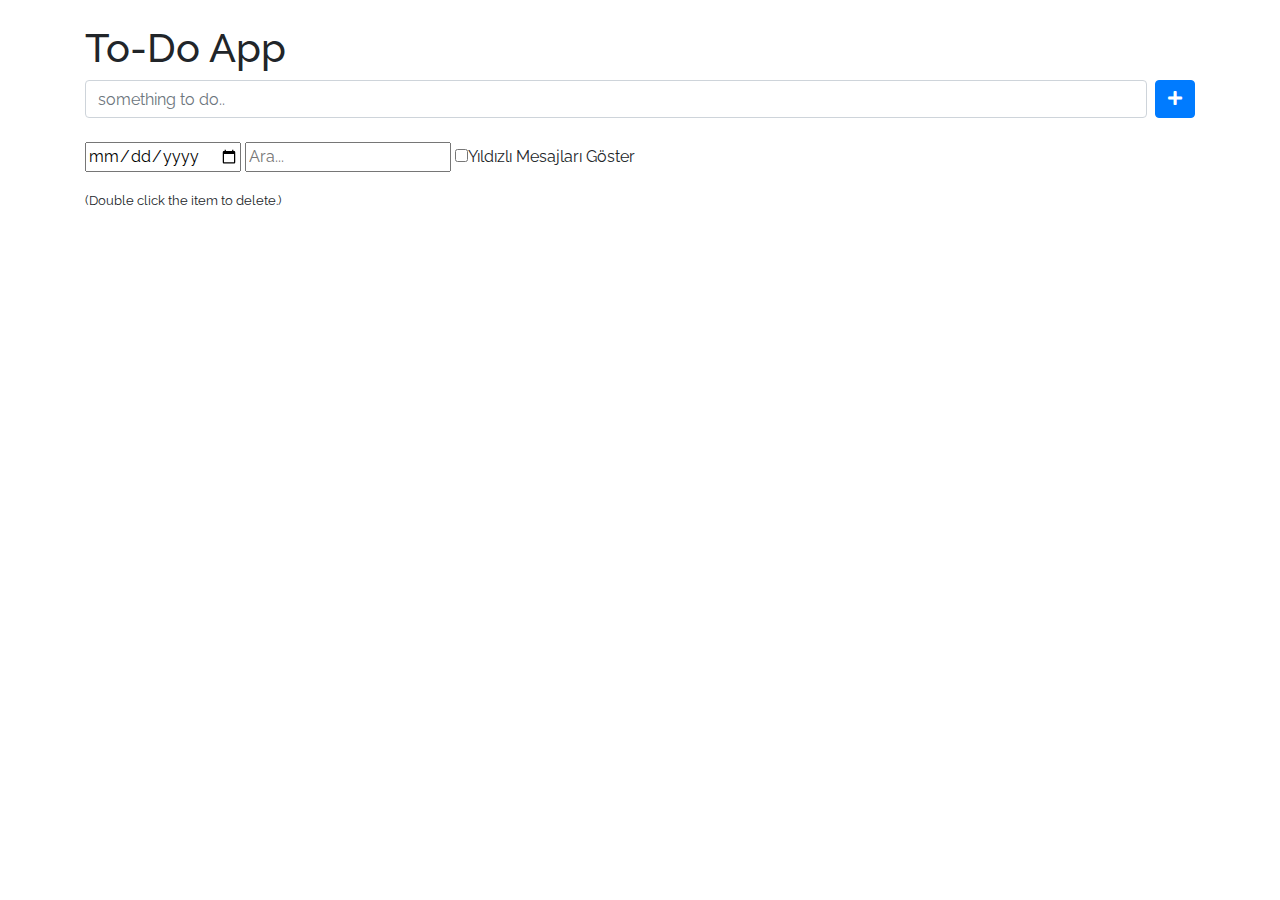
<file: todoApp/index.html>
<!DOCTYPE html>
<html lang="en">
<head>
    <meta charset="UTF-8">
    <meta name="viewport" content="width=device-width, initial-scale=1.0">
    <title>To-Do App</title>
    <link rel="preconnect" href="https://fonts.gstatic.com">
    <link href="https://fonts.googleapis.com/css2?family=Raleway:ital,wght@0,300;0,400;0,600;1,300;1,400;1,600&display=swap" rel="stylesheet">
    <link rel="stylesheet" href="libs/bootstrap/css/bootstrap.min.css">
    <link rel="stylesheet" href="libs/fontawesome/css/all.min.css">
    <link rel="stylesheet" href="css/style.css">
</head>
<body>
    <div class="container">
        <h1 class="mt-4">To-Do App</h1>

        <form class="d-flex" id="frmTodo">
            <input id="inputTask" type="text" class="form-control" placeholder="something to do.." required>
            <button class="btn btn-primary ml-2"><i class="fas fa-plus"></i></button>
        </form>
        <br>
        <input type="date" id="datechanger">
        <input type="text" id="find" placeholder="Ara...">
        <input type="checkbox" id="showStar">Yıldızlı Mesajları Göster</input>
        <ul id="todos" class="list-unstyled mt-3 todo-list"></ul>
        <small>
            (Double click the item to delete.)
        </small>
    </div>

    <script src="libs/jquery/jquery-3.6.0.min.js"></script>
    <script src="libs/bootstrap/js/bootstrap.bundle.min.js"></script>
    <script src="js/main.js"></script>
</body>
</html>
</file>
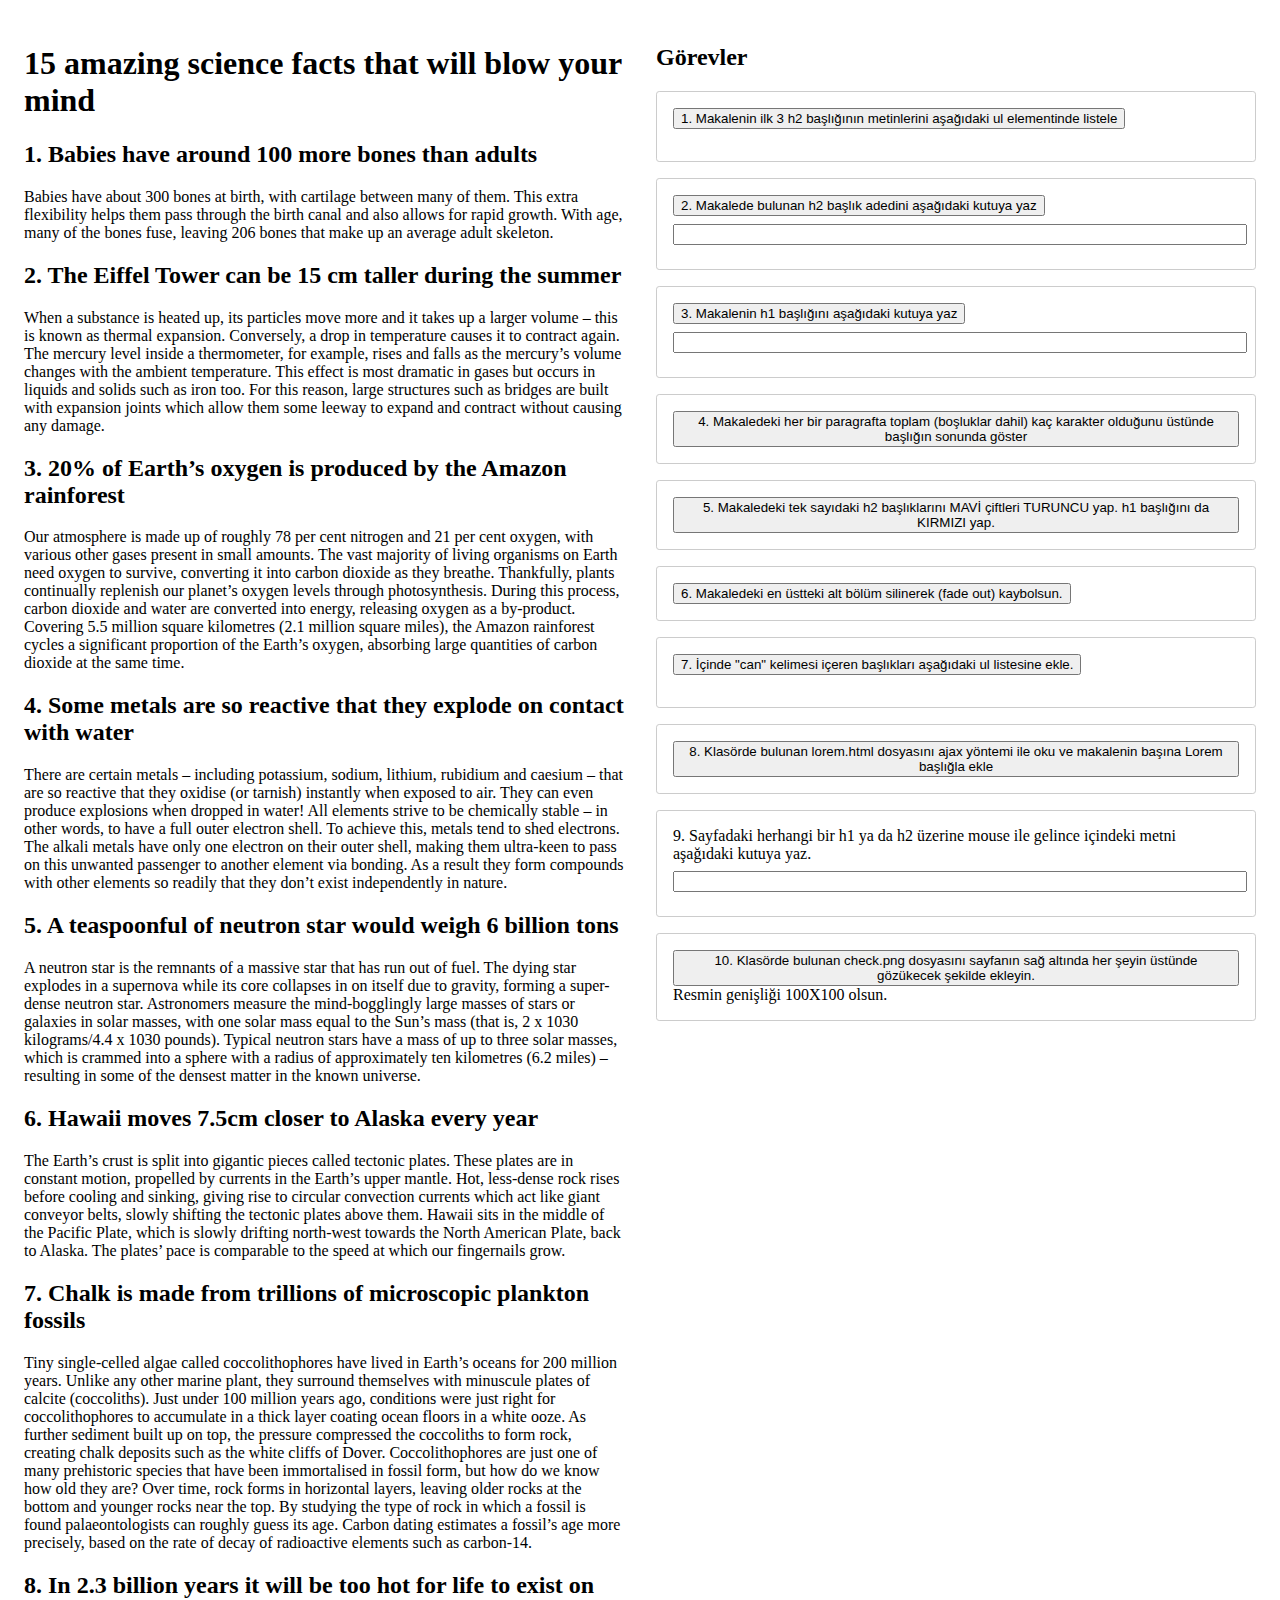
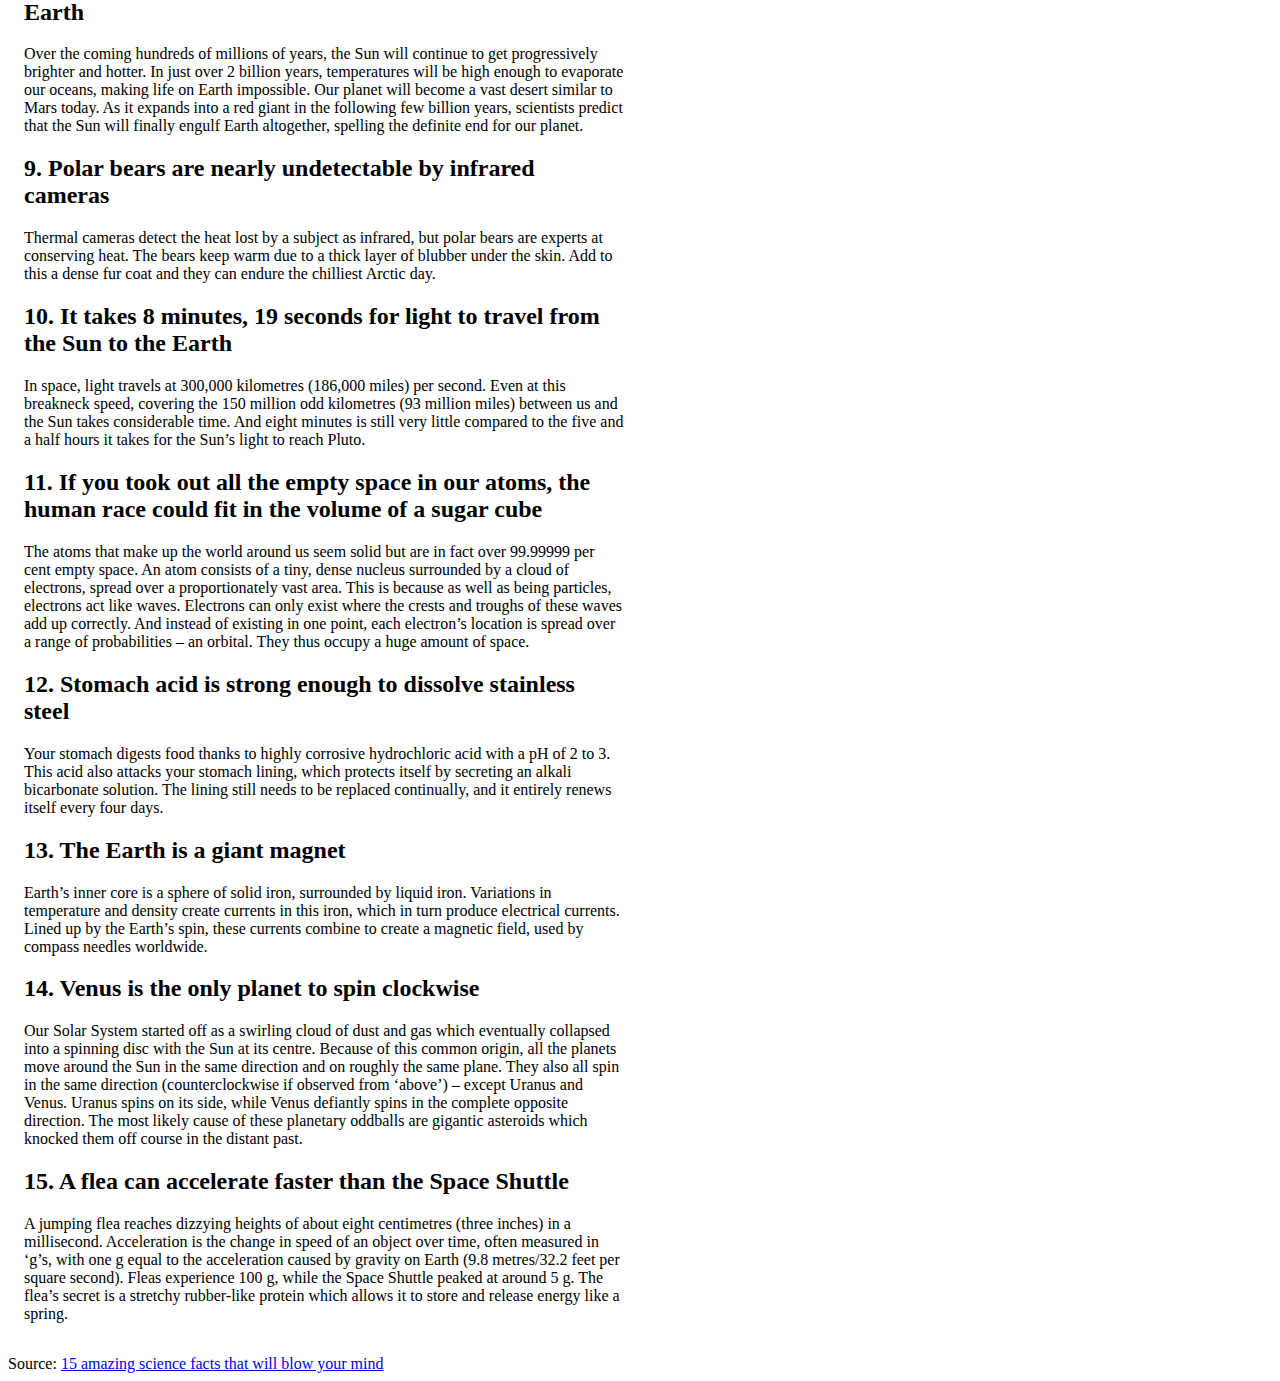
<file: jquery/odev1.html>
<!DOCTYPE html>
<html lang="en">

<head>
    <meta charset="UTF-8">
    <meta name="viewport" content="width=device-width, initial-scale=1.0">
    <title>Ödev 1</title>
    <style>
        .satir {
            display: flex;
        }
        .sutun {
            flex: 1;
            padding: 1rem;
        }
        div[id^="gorev"] {
            border: 1px solid #ccc;
            border-radius: .2rem;
            padding: 1rem;
            margin-bottom: 1rem;
        }
        input[type="text"] {
            width: 100%;
            margin: .5rem 0;
        }
    </style>
</head>

<body>
    <div class="satir">
        <div class="sutun">
            <article>
                <h1>15 amazing science facts that will blow your mind</h1>
                <div>
                    <h2>1. Babies have around 100 more bones than adults</h2>
                    <p>Babies have about 300 bones at birth, with cartilage between many of them. This extra flexibility helps
                        them pass through the birth canal and also allows for rapid growth. With age, many of the bones fuse,
                        leaving 206 bones that make up an average adult skeleton.</p>
                </div>
                <div>
                    <h2>2. The Eiffel Tower can be 15 cm taller during the summer</h2>
                    <p>When a substance is heated up, its particles move more and it takes up a larger volume – this is known as
                        thermal expansion. Conversely, a drop in temperature causes it to contract again. The mercury level
                        inside a thermometer, for example, rises and falls as the mercury’s volume changes with the ambient
                        temperature. This effect is most dramatic in gases but occurs in liquids and solids such as iron too.
                        For this reason, large structures such as bridges are built with expansion joints which allow them some
                        leeway to expand and contract without causing any damage.</p>
                </div>
                <div>
                    <h2>3. 20% of Earth’s oxygen is produced by the Amazon rainforest</h2>
                    <p>Our atmosphere is made up of roughly 78 per cent nitrogen and 21 per cent oxygen, with various other
                        gases present in small amounts. The vast majority of living organisms on Earth need oxygen to survive,
                        converting it into carbon dioxide as they breathe. Thankfully, plants continually replenish our planet’s
                        oxygen levels through photosynthesis. During this process, carbon dioxide and water are converted into
                        energy, releasing oxygen as a by-product. Covering 5.5 million square kilometres (2.1 million square
                        miles), the Amazon rainforest cycles a significant proportion of the Earth’s oxygen, absorbing large
                        quantities of carbon dioxide at the same time.</p>
                </div>
                <div>
                    <h2>4. Some metals are so reactive that they explode on contact with water</h2>
                    <p>There are certain metals – including potassium, sodium, lithium, rubidium and caesium – that are so
                        reactive that they oxidise (or tarnish) instantly when exposed to air. They can even produce explosions
                        when dropped in water! All elements strive to be chemically stable – in other words, to have a full
                        outer electron shell. To achieve this, metals tend to shed electrons. The alkali metals have only one
                        electron on their outer shell,
                        making them ultra-keen to pass on this unwanted passenger to another element via bonding. As a result
                        they form compounds with other elements so readily that they don’t exist independently in nature.</p>
                </div>
                <div>
                    <h2>5. A teaspoonful of neutron star would weigh 6 billion tons</h2>
                    <p>A neutron star is the remnants of a massive star that has run out of fuel. The dying star explodes in a
                        supernova while its core collapses in on itself due to gravity, forming a super-dense neutron star.
                        Astronomers measure the mind-bogglingly large masses of stars or galaxies in solar masses, with one
                        solar mass equal to the Sun’s mass (that is, 2 x 1030 kilograms/4.4 x 1030 pounds). Typical neutron
                        stars have a mass of up to three solar masses, which is crammed into a sphere with a radius of
                        approximately ten kilometres (6.2 miles) –
                        resulting in some of the densest matter in the known universe.</p>
                </div>
                <div>
                    <h2>6. Hawaii moves 7.5cm closer to Alaska every year</h2>
                    <p>The Earth’s crust is split into gigantic pieces called tectonic plates. These plates are in constant
                        motion,
                        propelled by currents in the Earth’s upper mantle. Hot, less-dense rock rises before cooling and
                        sinking, giving rise to circular convection currents which act like giant conveyor belts, slowly
                        shifting the tectonic plates above them. Hawaii sits in the middle of the Pacific Plate, which is slowly
                        drifting north-west towards the North American Plate, back to Alaska. The plates’ pace is comparable to
                        the speed at which our fingernails grow.</p>
                </div>
                <div>
                    <h2>7. Chalk is made from trillions of microscopic plankton fossils</h2>
                    <p>Tiny single-celled algae called coccolithophores have lived in Earth’s oceans for 200 million years.
                        Unlike any other marine plant, they surround themselves with minuscule plates of calcite (coccoliths).
                        Just under 100
                        million years ago, conditions were just right for coccolithophores to accumulate in a thick layer
                        coating ocean floors in a white ooze. As further sediment built up on top, the pressure compressed the
                        coccoliths to form rock, creating chalk deposits such as the white cliffs of Dover. Coccolithophores are
                        just one of many prehistoric species that have been immortalised in fossil form, but how do we know how
                        old they are? Over time,
                        rock forms in horizontal layers, leaving older rocks at the bottom and younger rocks near the top. By
                        studying the type of rock in which a fossil is found palaeontologists can roughly guess its age. Carbon
                        dating estimates a fossil’s age more precisely, based on the rate of decay of radioactive elements such
                        as carbon-14.</p>
                </div>
                <div>
                    <h2>8. In 2.3 billion years it will be too hot for life to exist on Earth</h2>
                    <p>Over the coming hundreds of millions of years, the Sun will continue to get progressively brighter and
                        hotter.
                        In just over 2 billion years, temperatures will be high enough to evaporate our oceans, making life on
                        Earth impossible. Our planet will become a vast desert similar to Mars today. As it expands into a red
                        giant in the following few billion years, scientists predict that the Sun will finally engulf Earth
                        altogether, spelling the definite end for our planet.</p>
                </div>
                <div>
                    <h2>9. Polar bears are nearly undetectable by infrared cameras</h2>
                    <p>Thermal cameras detect the heat lost by a subject as infrared, but polar bears are experts at conserving
                        heat.
                        The bears keep warm due to a thick layer of blubber under the skin. Add to this a dense fur coat and
                        they can endure the chilliest Arctic day.</p>
                </div>
                <div>
                    <h2>10. It takes 8 minutes, 19 seconds for light to travel from the Sun to the Earth</h2>
                    <p>In space, light travels at 300,000 kilometres (186,000 miles) per second. Even at this breakneck speed,
                        covering the 150 million odd kilometres (93 million miles) between us and the Sun takes considerable
                        time. And eight minutes is still very little compared to the five and a half hours it takes for the
                        Sun’s light to reach Pluto.</p>
                </div>
                <div>
                    <h2>11. If you took out all the empty space in our atoms, the human race could fit in the volume of a sugar
                        cube</h2>
                    <p>The atoms that make up the world around us seem solid but are in fact over 99.99999 per cent empty space.
                        An atom consists of a tiny, dense nucleus surrounded by a cloud of electrons, spread over a
                        proportionately vast area. This is because as well as being particles, electrons act like waves.
                        Electrons can only exist where the crests and troughs of these waves add up correctly. And instead of
                        existing in one point, each electron’s location is spread over a range of probabilities – an orbital.
                        They thus occupy a huge amount of space.</p>
                </div>
                <div>
                    <h2>12. Stomach acid is strong enough to dissolve stainless steel</h2>
                    <p>Your stomach digests food thanks to highly corrosive hydrochloric acid with a pH of 2 to 3. This acid
                        also attacks your stomach lining, which protects itself by secreting an alkali bicarbonate solution. The
                        lining still needs to be replaced continually, and it entirely renews itself every four days.</p>
                </div>
                <div>
                    <h2>13. The Earth is a giant magnet</h2>
                    <p>Earth’s inner core is a sphere of solid iron, surrounded by liquid iron. Variations in temperature and
                        density create currents in this iron, which in turn produce electrical currents. Lined up by the Earth’s
                        spin, these currents combine to create a magnetic field, used by compass needles worldwide.</p>
                </div>
                <div>
                    <h2>14. Venus is the only planet to spin clockwise</h2>
                    <p>Our Solar System started off as a swirling cloud of dust and gas which eventually collapsed into a
                        spinning disc with the Sun at its centre. Because of this common origin, all the planets move around the
                        Sun in the same direction and on roughly the same plane. They also all spin in the same direction
                        (counterclockwise if observed from ‘above’) – except Uranus and Venus. Uranus spins on its side, while
                        Venus defiantly spins in the complete opposite direction. The most likely cause of these planetary
                        oddballs are gigantic asteroids which knocked them off course in the distant past.</p>
                </div>
                <div>
                    <h2>15. A flea can accelerate faster than the Space Shuttle</h2>
                    <p>A jumping flea reaches dizzying heights of about eight centimetres (three inches) in a millisecond.
                        Acceleration is the change in speed of an object over time, often measured in ‘g’s, with one g equal to
                        the acceleration caused by gravity on Earth (9.8 metres/32.2 feet per square second). Fleas experience
                        100 g, while the Space Shuttle peaked at around 5 g. The flea’s secret is a stretchy rubber-like protein
                        which allows it to store and release energy like a spring.</p>
                </div>
            </article>
        </div>
        <div class="sutun">
            <h2>Görevler</h2>
            <div id="gorev1">
                <button>1. Makalenin ilk 3 h2 başlığının metinlerini aşağıdaki ul elementinde listele</button>
                <ul></ul>
            </div>
            <div id="gorev2">
                <button>2. Makalede bulunan h2 başlık adedini aşağıdaki kutuya yaz</button><br>
                <input type="text">
            </div>
            <div id="gorev3">
                <button>3. Makalenin h1 başlığını aşağıdaki kutuya yaz</button><br>
                <input type="text">
            </div>
            <div id="gorev4">
                <button>4. Makaledeki her bir paragrafta toplam (boşluklar dahil) kaç karakter olduğunu üstünde başlığın sonunda göster</button>
            </div>
            <div id="gorev5">
                <button>5. Makaledeki tek sayıdaki h2 başlıklarını MAVİ çiftleri TURUNCU yap. h1 başlığını da KIRMIZI yap.</button>
            </div>
            <div id="gorev6">
                <button>6. Makaledeki en üstteki alt bölüm silinerek (fade out) kaybolsun.</button>
            </div>
            <div id="gorev7">
                <button>7. İçinde "can" kelimesi içeren başlıkları aşağıdaki ul listesine ekle.</button>
                <ul></ul>
            </div>
            <div id="gorev8">
                <button>8. Klasörde bulunan lorem.html dosyasını ajax yöntemi ile oku ve makalenin başına Lorem başlığla ekle</button>
            </div>
            <div id="gorev9">
                <span>9. Sayfadaki herhangi bir h1 ya da h2 üzerine mouse ile gelince içindeki metni aşağıdaki kutuya yaz.</span><br>
                <input type="text">
            </div>
            <div id="gorev10">
                <button>10. Klasörde bulunan check.png dosyasını sayfanın sağ altında her şeyin üstünde gözükecek şekilde ekleyin.</button>
                <br>Resmin genişliği 100X100 olsun.
            </div>
        </div>
    </div>



    <footer>
        Source: <a href="https://www.howitworksdaily.com/15-amazing-science-facts-that-will-blow-your-mind/">15 amazing
            science facts that will blow your mind</a>
    </footer>


    <script src="jquery-3.6.0.min.js"></script>
    <script src="cozum1.js"></script>
</body>

</html>
</file>
<file: todoApp/css/style.css>
body {
    font-family: 'Raleway', sans-serif;
}

ul.todo-list > li {
    margin: .75rem 0;
}

li.done {
    text-decoration: line-through;
}
</file>
